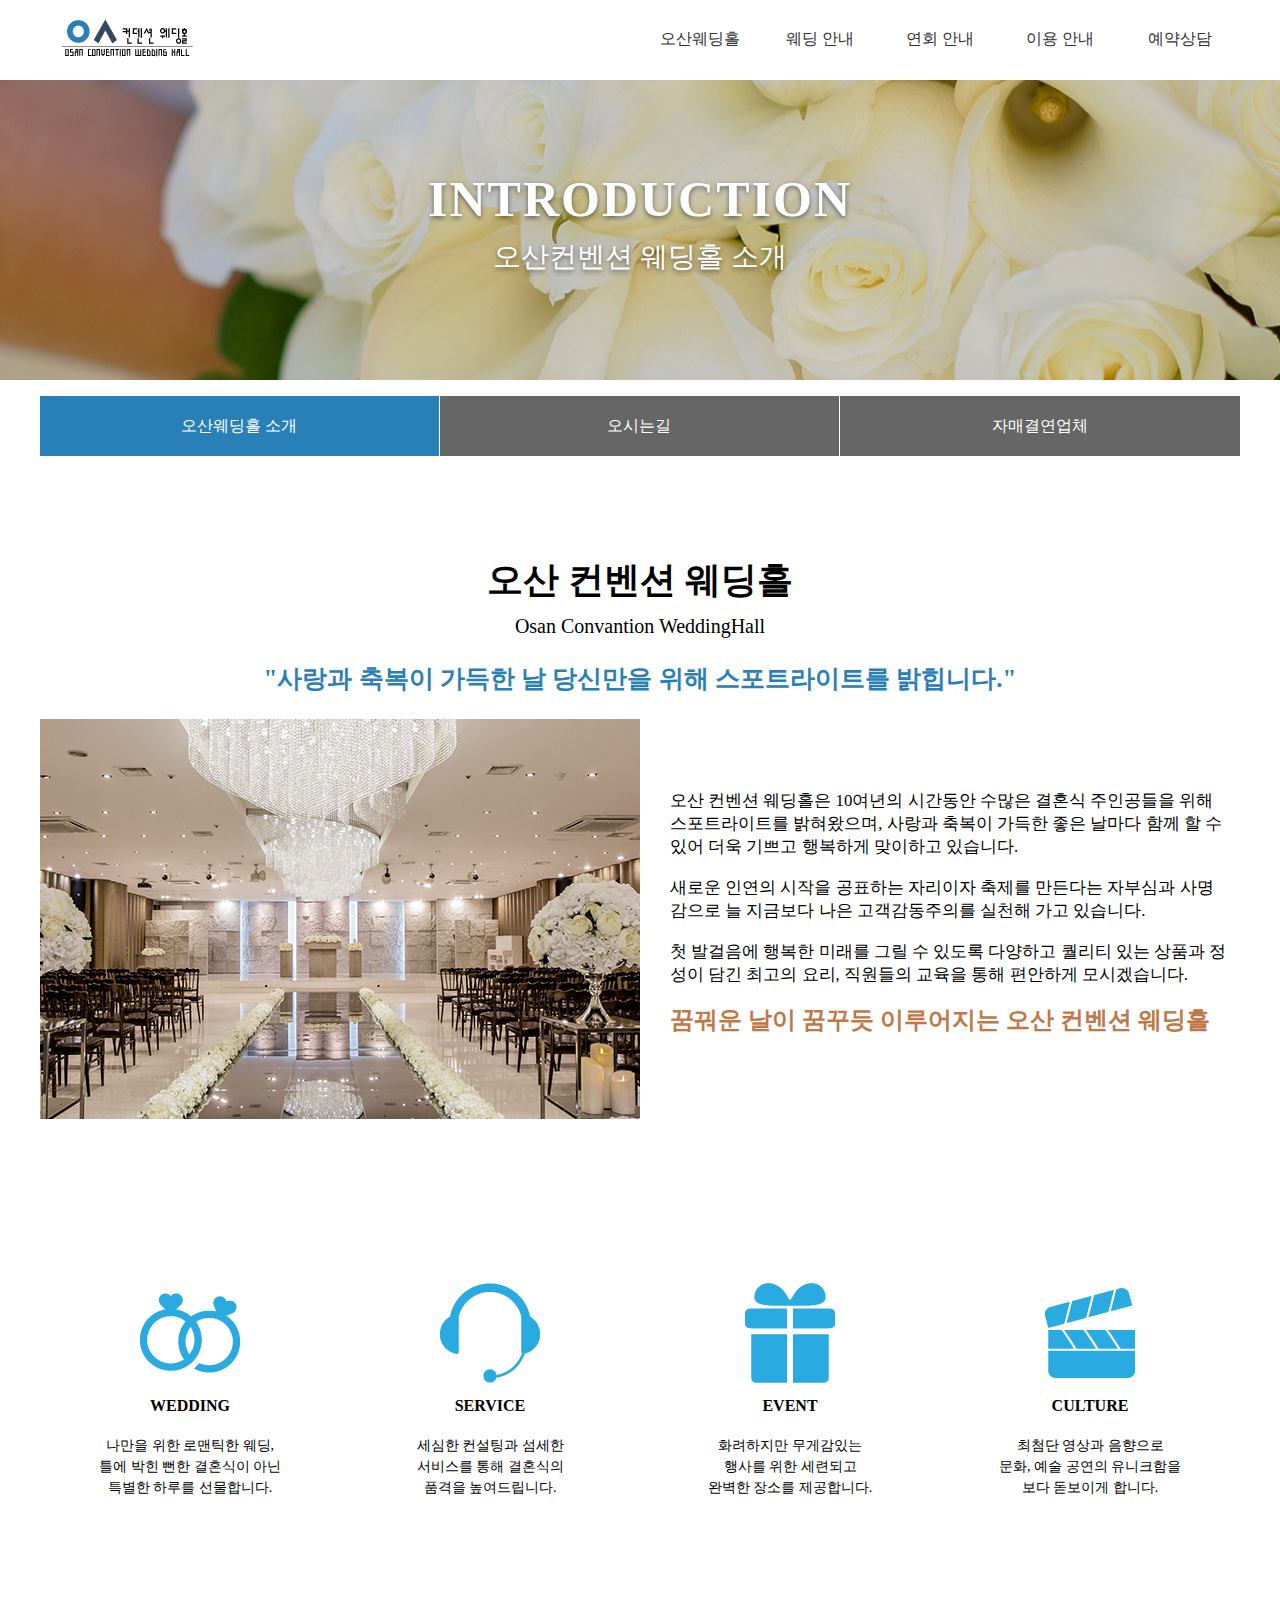
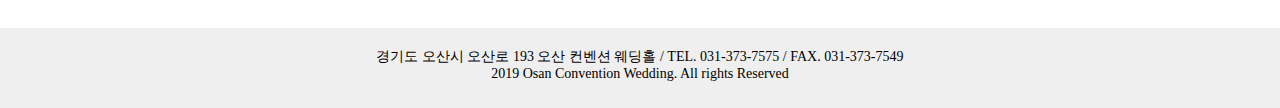
<file: about.html>
<!DOCTYPE html>
<html lang="en">

<head>
    <meta charset="UTF-8">
    <meta name="viewport" content="width=device-width, initial-scale=1.0">
    <meta http-equiv="X-UA-Compatible" content="ie=edge">
    <title>오산컨벤션웨딩홀</title>
    <script src="https://cdnjs.cloudflare.com/ajax/libs/jquery/3.4.1/jquery.min.js"></script>
    <link rel="stylesheet" href="css/about.css">
    <link rel="stylesheet" href="https://cdnjs.cloudflare.com/ajax/libs/font-awesome/5.9.0/css/all.min.css">
    <link rel="shortcut icon" href="images/favicion.png">
</head>

<body>
    <div class="wrap">
        <!-- header -->
        <header>
            <div class="container">
                <div class="logo">
                    <a href="index.html"><img src="images/logo1.png" alt="logo"></a>
                </div>
                <!-- main-menu -->
                <nav class="main-menu">
                    <ul class="depth1">
                        <li><a href="about.html">오산웨딩홀</a>
                            <ul class="depth2">
                                <li><a href="about.html">오산웨딩홀 소개</a></li>
                                <li><a href="location.html">오시는길</a></li>
                                <li><a href="#">자매결연 업체</a></li>
                            </ul>
                        </li>
                        <li><a href="weddinghall.html">웨딩 안내</a>
                            <ul class="depth2">
                                <li><a href="weddinghall.html">웨딩홀</a></li>
                                <li><a href="#">연회장</a></li>
                                <li><a href="#">신부대기실</a></li>
                                <li><a href="#">드레스실</a></li>
                                <li><a href="#">스튜디오</a></li>
                            </ul>
                        </li>
                        <li><a href="#">연회 안내</a>
                            <ul class="depth2">
                                <li><a href="#">연회,회갑,칠순</a></li>
                                <li><a href="#">출장 뷔페</a></li>
                            </ul>
                        </li>
                        <li><a href="#">이용 안내</a>
                            <ul class="depth2">
                                <li><a href="#">비용 안내</a></li>
                                <li><a href="#">기업 패키지</a></li>
                                <li><a href="#">웨딩 패키지</a></li>
                            </ul>
                        </li>
                        <li><a href="reservation.html">예약상담</a></li>
                    </ul>
                </nav>
                <!-- mobile-menu -->
                <div class="mobile-menu">
                    <div id="side-menu">
                        <div class="side-top">
                            <h1>Osan Convention Wedding</h1>
                            <div class="close-btn">
                                <a href="#mobile-menu-close" id="close-x">
                                    <span class="top-bar"></span>
                                    <span class="bottom-bar"></span>
                                </a>
                            </div>
                        </div>
                        <div class="side-menu-list">
                            <ul class="depth1">
                                <li id="m1">
                                    <a href="#m1">오산웨딩홀
                                        <i class="fas fa-caret-down"></i>
                                    </a>
                                    <ul class="depth2">
                                        <li><a href="about.html">오산웨딩홀 소개</a></li>
                                        <li><a href="location.html">오시는길</a></li>
                                        <li><a href="#">자매결연 업체</a></li>
                                    </ul>
                                </li>
                                <li id="m2">
                                    <a href="#m2">웨딩 안내
                                        <i class="fas fa-caret-down"></i>
                                    </a>
                                    <ul class="depth2 l2">
                                        <li><a href="weddinghall.html">웨딩홀</a></li>
                                        <li><a href="#">연회장</a></li>
                                        <li><a href="#">신부대기실</a></li>
                                        <li><a href="#">드레스실</a></li>
                                        <li><a href="#">스튜디오</a></li>
                                    </ul>
                                </li>
                                <li id="m3">
                                    <a href="#m3">연회 안내
                                        <i class="fas fa-caret-down"></i>
                                    </a>
                                    <ul class="depth2 l3">
                                        <li><a href="#">연회,회갑,칠순</a></li>
                                        <li><a href="#">출장 뷔페</a></li>
                                    </ul>
                                </li>
                                <li id="m4">
                                    <a href="#m4">이용 안내
                                        <i class="fas fa-caret-down"></i>
                                    </a>
                                    <ul class="depth2 l4">
                                        <li><a href="#">비용 안내</a></li>
                                        <li><a href="#">기업 패키지</a></li>
                                        <li><a href="s.html">웨딩 패키지</a></li>
                                    </ul>
                                </li>
                                <li><a href="reservation.html">
                                        예약상담
                                        <i class="fas fa-caret-down"></i>
                                    </a>
                                </li>
                            </ul>
                        </div>
                    </div>
                </div>
                <a id="btn-toggle">
                    <div id="hamburger">
                        <span class="top-bar"></span>
                        <span class="middle-bar"></span>
                        <span class="bottom-bar"></span>
                    </div>
                </a>
            </div> <!-- end container -->
        </header>

        <!--main visual-->
        <div class="box"></div>
        <section class="main_visual">
            <div class="main_title">
                <h1>INTRODUCTION</h1>
                <P>오산컨벤션 웨딩홀 소개</P>
            </div>
        </section>
        <section class="main_content">
            <div class="container">
                <div class="intro_btn">
                    <ul>
                        <li class="show"><a href="#">오산웨딩홀 소개</a></li>
                        <li><a href="location.html">오시는길</a></li>
                        <li><a href="#">자매결연업체</a></li>
                    </ul>
                </div>
                <div class="intro_title">
                    <h2>오산 컨벤션 웨딩홀</h2>
                    <p>Osan Convantion WeddingHall</p>
                    <h3>"사랑과 축복이 가득한 날 당신만을 위해 스포트라이트를 밝힙니다."</h3>
                </div>
            </div>
        </section>
        <section class="intro_visual">
            <div class="container">
                <div class="intro_img">
                    <img src="images/intro_img02.png" alt="">
                </div>
                <div class="intro_text">
                        <p>
                            오산 컨벤션 웨딩홀은 10여년의 시간동안 수많은 결혼식
                            주인공들을 위해 스포트라이트를 밝혀왔으며, 사랑과 축복이
                            가득한 좋은 날마다 함께 할 수 있어 더욱 기쁘고 행복하게
                            맞이하고 있습니다.</p>
                        <br>
                        <p>
                            새로운 인연의 시작을 공표하는 자리이자 축제를 만든다는
                            자부심과 사명감으로 늘 지금보다 나은 고객감동주의를
                            실천해 가고 있습니다.</p>
                        <br>
                        <p>
                            첫 발걸음에 행복한 미래를 그릴 수 있도록 다양하고
                            퀄리티 있는 상품과 정성이 담긴 최고의 요리, 직원들의
                            교육을 통해 편안하게 모시겠습니다.
                        </p>
                        <br>
                    <h4>꿈꿔운 날이 꿈꾸듯 이루어지는

                        오산 컨벤션 웨딩홀</h4>
                </div>
            </div>
        </section>
        <section class="about">
                <div class="container">
                    <div id="content">
                        <ul class="content-body">
                            <li class="content-wedding">
                                <img src="images/wedding.png" alt="wedding">
                                <p><strong>WEDDING</strong></p>
                                <p>나만을 위한 로맨틱한 웨딩,
                                    <br>틀에 박힌 뻔한 결혼식이 아닌
                                    <br> 특별한 하루를 선물합니다.
                                </p>
                            </li>
                            <li class="content-service">
                                <img src="images/service.png" alt="service">
                                <p><strong>SERVICE</strong></p>
                                <p>세심한 컨설팅과 섬세한
                                    <br>서비스를 통해 결혼식의
                                    <br>품격을 높여드립니다.
                                </p>
                            </li>
                            <li class="content-event">
                                <img src="images/event.png" alt="event">
                                <p><strong>EVENT</strong></p>
                                <p>화려하지만 무게감있는
                                    <br>행사를 위한 세련되고
                                    <br>완벽한 장소를 제공합니다.
                                </p>
                            </li>
                            <li class="content-culture">
                                <img src="images/culture.png" alt="culture">
                                <p><strong>CULTURE</strong></p>
                                <p>최첨단 영상과 음향으로
                                    <br>문화, 예술 공연의 유니크함을
                                    <br>보다 돋보이게 합니다.
                                </p>
                            </li>
                        </ul>
                    </div>
                </div> <!-- end container -->
            </section>
        <!--footer-->
        <footer>
            <div class="container">
                <div class="footer-text">
                    <p> 경기도 오산시 오산로 193 오산 컨벤션 웨딩홀 / TEL. 031-373-7575 / FAX. 031-373-7549 </p>
                    <P>2019 Osan Convention Wedding. All rights Reserved</P>
                </div>
            </div> <!-- end container -->
        </footer>
    </div>

    <script>
        $(function () {
            $('.intro_btn>ul>li').click(function () {
                $('.intro_btn>ul>li').removeClass('show')
                $(this).addClass('show')
            })
                        // 사이드 메뉴 버튼
                        $('#btn-toggle').on('click', function () {
                $('#side-menu').addClass('open');
            })
            $('#close-x').on('click', function () {
                $('#side-menu').removeClass('open');
            })

            // 사이드 메뉴 탭 버튼
            $('#btn-l').on('click', function () {
                // 기존 목록들 초기화
                $('#contant ul').removeClass('show');
                //현재 목록을 표시
                $('#notice').addClass('show');

                $('.tab-group > a').removeClass('show');
                $(this).addClass('show');
                return false;
            })
            $('#btn-r').on('click', function () {
                // 기존 목록들 초기화
                $('#contant ul').removeClass('show');
                //현재 목록을 표시
                $('#gallery').addClass('show');

                $('.tab-group > a').removeClass('show');
                $(this).addClass('show');
                return false;
            })
        })
    </script>
</body>

</html>
</file>
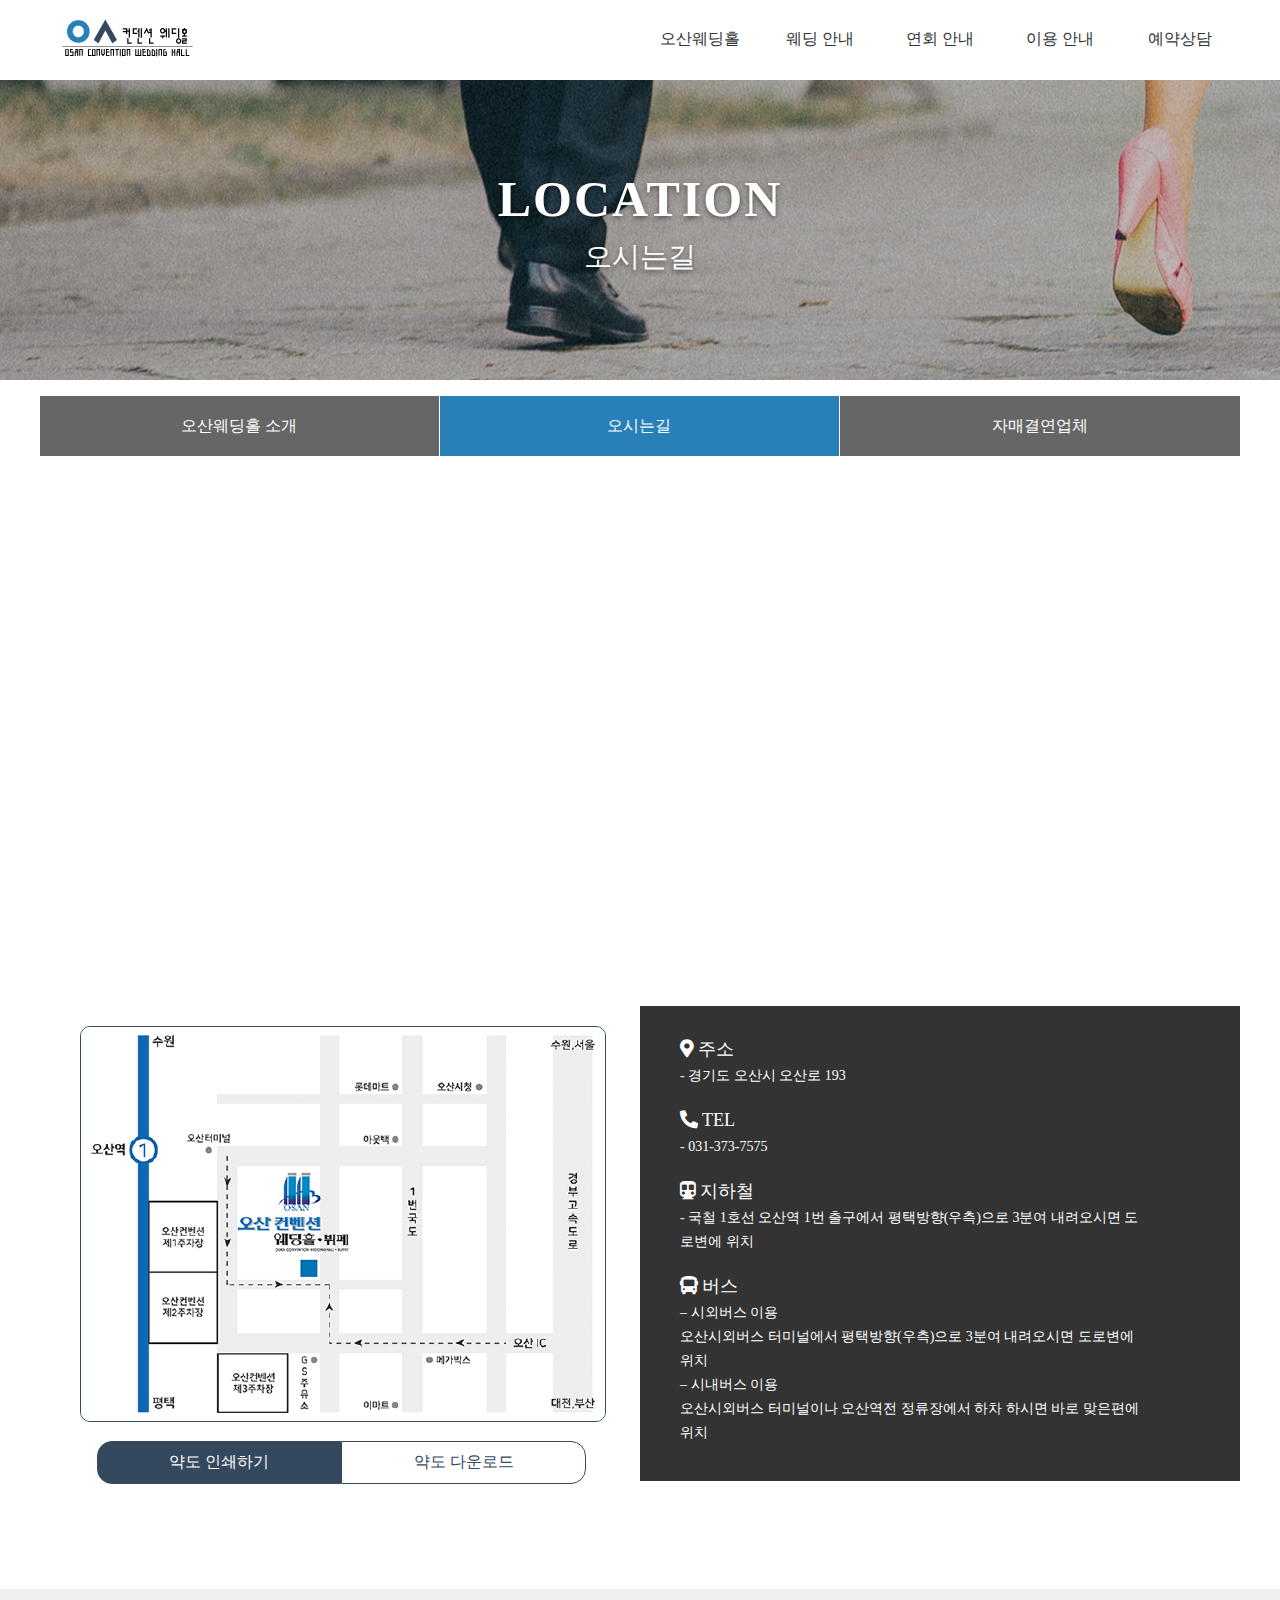
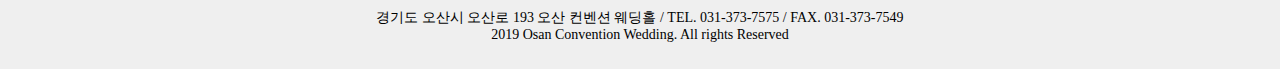
<file: location.html>
<!DOCTYPE html>
<html lang="en">
<head>
    <meta charset="UTF-8">
    <meta name="viewport" content="width=device-width, initial-scale=1.0">
    <meta http-equiv="X-UA-Compatible" content="ie=edge">
    <title>오산컨벤션웨딩홀</title>
    <script src="https://cdnjs.cloudflare.com/ajax/libs/jquery/3.4.1/jquery.min.js"></script>
    <link rel="stylesheet" href="css/location.css">
    <link rel="stylesheet" href="https://cdnjs.cloudflare.com/ajax/libs/font-awesome/5.9.0/css/all.min.css">
    <link rel="shortcut icon" href="images/favicion.png">
</head>
<body>
    <div class="wrap">
         <!-- header -->
         <header>
                <div class="container">
                    <div class="logo">
                        <a href="index.html"><img src="images/logo1.png" alt="logo"></a>
                    </div>
                    <!-- main-menu -->
                    <nav class="main-menu">
                        <ul class="depth1">
                            <li><a href="about.html">오산웨딩홀</a>
                                <ul class="depth2">
                                    <li><a href="about.html">오산웨딩홀 소개</a></li>
                                    <li><a href="location.html">오시는길</a></li>
                                    <li><a href="#">자매결연 업체</a></li>
                                </ul>
                            </li>
                            <li><a href="weddinghall.html">웨딩 안내</a>
                                <ul class="depth2">
                                    <li><a href="weddinghall.html">웨딩홀</a></li>
                                    <li><a href="#">연회장</a></li>
                                    <li><a href="#">신부대기실</a></li>
                                    <li><a href="#">드레스실</a></li>
                                    <li><a href="#">스튜디오</a></li>
                                </ul>
                            </li>
                            <li><a href="#">연회 안내</a>
                                <ul class="depth2">
                                    <li><a href="#">연회,회갑,칠순</a></li>
                                    <li><a href="#">출장 뷔페</a></li>
                                </ul>
                            </li>
                            <li><a href="#">이용 안내</a>
                                <ul class="depth2">
                                    <li><a href="#">비용 안내</a></li>
                                    <li><a href="#">기업 패키지</a></li>
                                    <li><a href="s.html">웨딩 패키지</a></li>
                                </ul>
                            </li>
                            <li><a href="reservation.html">예약상담</a></li>
                        </ul>
                    </nav>
                    <!-- mobile-menu -->
                <div class="mobile-menu">
                    <div id="side-menu">
                        <div class="side-top">
                            <h1>Osan Convention Wedding</h1>
                            <div class="close-btn">
                                <a href="#mobile-menu-close" id="close-x">
                                    <span class="top-bar"></span>
                                    <span class="bottom-bar"></span>
                                </a>
                            </div>
                        </div>
                        <div class="side-menu-list">
                            <ul class="depth1">
                                <li id="m1">
                                    <a href="#m1">오산웨딩홀
                                        <i class="fas fa-caret-down"></i>
                                    </a>
                                    <ul class="depth2">
                                        <li><a href="about.html">오산웨딩홀 소개</a></li>
                                        <li><a href="location.html">오시는길</a></li>
                                        <li><a href="#">자매결연 업체</a></li>
                                    </ul>
                                </li>
                                <li id="m2">
                                    <a href="#m2">웨딩 안내
                                        <i class="fas fa-caret-down"></i>
                                    </a>
                                    <ul class="depth2 l2">
                                        <li><a href="weddinghall.html">웨딩홀</a></li>
                                        <li><a href="#">연회장</a></li>
                                        <li><a href="#">신부대기실</a></li>
                                        <li><a href="#">드레스실</a></li>
                                        <li><a href="#">스튜디오</a></li>
                                    </ul>
                                </li>
                                <li id="m3">
                                    <a href="#m3">연회 안내
                                        <i class="fas fa-caret-down"></i>
                                    </a>
                                    <ul class="depth2 l3">
                                        <li><a href="#">연회,회갑,칠순</a></li>
                                        <li><a href="#">출장 뷔페</a></li>
                                    </ul>
                                </li>
                                <li id="m4">
                                    <a href="#m4">이용 안내
                                        <i class="fas fa-caret-down"></i>
                                    </a>
                                    <ul class="depth2 l4">
                                        <li><a href="#">비용 안내</a></li>
                                        <li><a href="#">기업 패키지</a></li>
                                        <li><a href="s.html">웨딩 패키지</a></li>
                                    </ul>
                                </li>
                                <li><a href="reservation.html">
                                        예약상담
                                        <i class="fas fa-caret-down"></i>
                                    </a>
                                </li>
                            </ul>
                        </div>
                    </div>
                </div>
                <a id="btn-toggle">
                    <div id="hamburger">
                        <span class="top-bar"></span>
                        <span class="middle-bar"></span>
                        <span class="bottom-bar"></span>
                    </div>
                </a>
                </div>
            </header>

        <!--main_section-->
        <!--main visual-->
        <div class="box"></div>
    <section class="main_visual">
        <div class="main_title">
            <h1>LOCATION</h1>
            <P>오시는길</P>
        </div>
    </section>
    <section class="main_content">
        <div class="container">
        <div class="intro_btn">
            <ul>
                <li><a href="about.html">오산웨딩홀 소개</a></li>
                <li class="show"><a href="location.html">오시는길</a></li>
                <li><a href="#">자매결연업체</a></li>
            </ul>
        </div>
        <div class="map">
                <iframe src="https://www.google.com/maps/embed?pb=!1m18!1m12!1m3!1d3180.4032244602777!2d127.0653649382219!3d37.14311059185552!2m3!1f0!2f0!3f0!3m2!1i1024!2i768!4f13.1!3m3!1m2!1s0x357b4710be38baad%3A0x85686d433590134b!2z7Jik7IKw7Luo67Kk7IWY7Juo65Sp7ZmA67eU7Y6Y!5e0!3m2!1sko!2skr!4v1564371655246!5m2!1sko!2skr" width="100%" height="100%" frameborder="0" style="border:0" allowfullscreen></iframe>
        </div>
        <div class="print">
            <img src="images/map_down.png" alt="">
            <div class="print-btn">
                <a class="map_link" href="">약도 인쇄하기</a>
                <a class="map_down" href="">약도 다운로드</a>
            </div>
        </div>
        
        <div class="traffic">
            <div class="traffic_content">
                <p><i class="fas fa-map-marker-alt"></i>
                    <span>주소</span> <br>
                    <span class="text">- 경기도 오산시 오산로 193</span>
                </p>
                <p><i class="fas fa-phone-alt"></i>
                    <span>TEL</span> <br>
                    <span class="text">- 031-373-7575</span>
                </p>
                <p><i class="fas fa-subway"></i>
                    <span>지하철</span><br>
                    <span class="text">- 국철 1호선 오산역 1번 출구에서 평택방향(우측)으로
                        3분여 내려오시면 도로변에 위치</span>
                </p>
                <p><i class="fas fa-bus"></i>
                    <span>버스</span><br>
                    <span class="text">– 시외버스 이용<br>
                        오산시외버스 터미널에서 평택방향(우측)으로 3분여
                        내려오시면 도로변에 위치<br>
                        – 시내버스 이용<br>
                        오산시외버스 터미널이나 오산역전 정류장에서 하차 하시면
                        바로 맞은편에 위치<br>
                    </span>
                </p>
            </div>
        </div>  
        
        </div>
    </section>
    <!--footer-->
    <footer>
            <div class="container">
                <div class="footer-text">
                    <p> 경기도 오산시 오산로 193 오산 컨벤션 웨딩홀 / TEL. 031-373-7575 / FAX. 031-373-7549 </p>
                    <P>2019 Osan Convention Wedding. All rights Reserved</P>
                </div>
            </div> <!-- end container -->
        </footer>
    </div>
    <script>
        $(function(){
            $('.intro_btn>ul>li').click(function(){
                $('.intro_btn>ul>li').removeClass('show')
                $(this).addClass('show')
            })
            // 사이드 메뉴 버튼
            $('#btn-toggle').on('click', function () {
                $('#side-menu').addClass('open');
            })
            $('#close-x').on('click', function () {
                $('#side-menu').removeClass('open');
            })

            // 사이드 메뉴 탭 버튼
            $('#btn-l').on('click', function () {
                // 기존 목록들 초기화
                $('#contant ul').removeClass('show');
                //현재 목록을 표시
                $('#notice').addClass('show');

                $('.tab-group > a').removeClass('show');
                $(this).addClass('show');
                return false;
            })
            $('#btn-r').on('click', function () {
                // 기존 목록들 초기화
                $('#contant ul').removeClass('show');
                //현재 목록을 표시
                $('#gallery').addClass('show');

                $('.tab-group > a').removeClass('show');
                $(this).addClass('show');
                return false;
            })

            $('.map_link').on('click',function(){
                return false;
            })
            $('.map_down').on('click',function(){
                return false;
            })
        })
    </script>
</body>
</html>
</file>
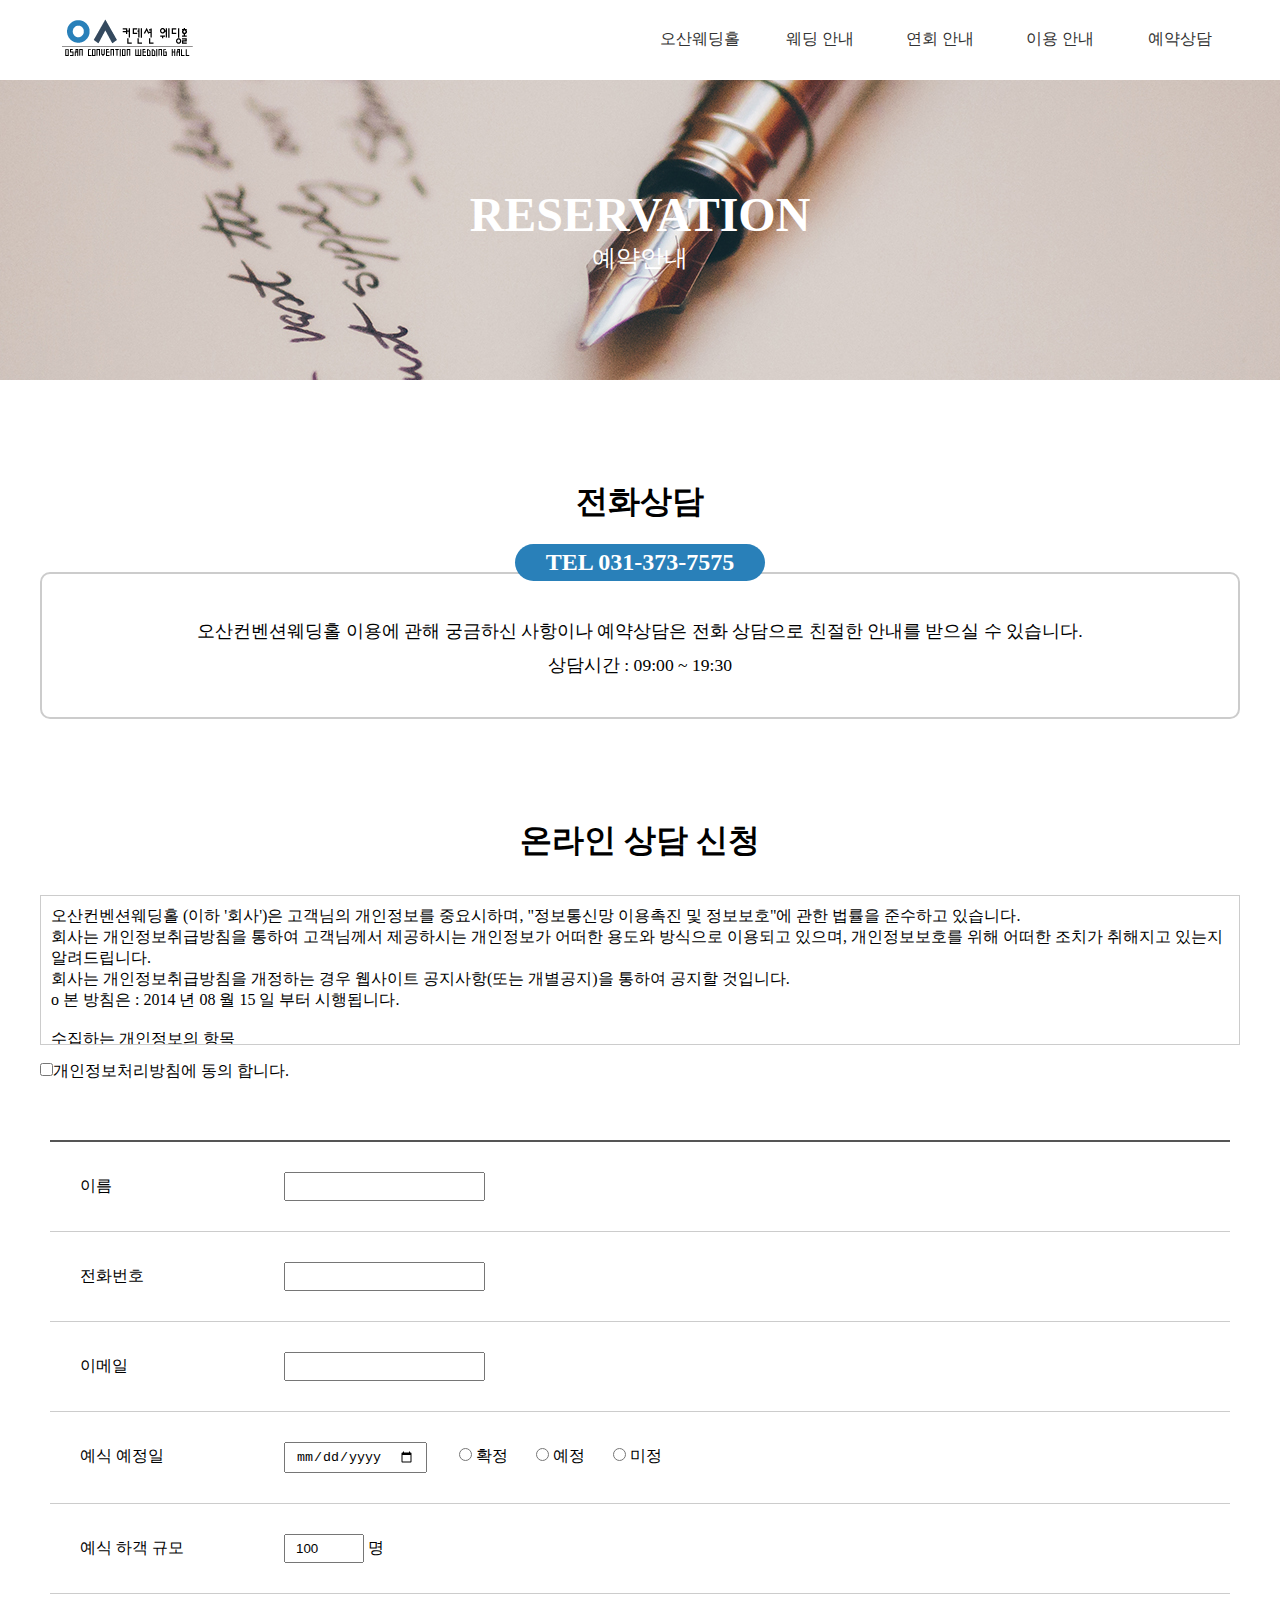
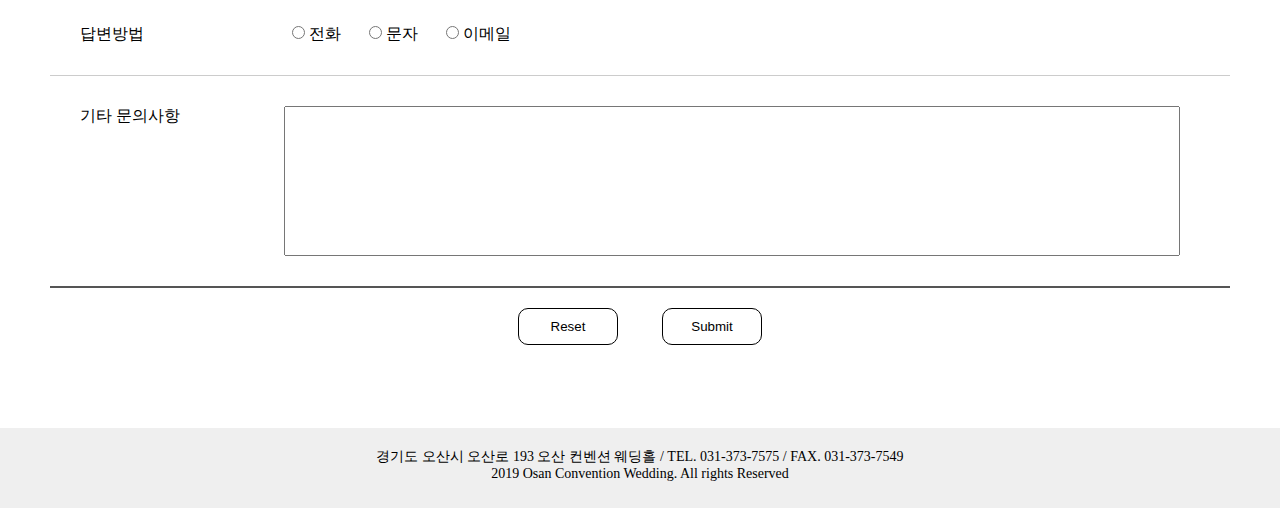
<file: reservation.html>
<!DOCTYPE html>
<html lang="en">

<head>
    <meta charset="UTF-8">
    <meta name="viewport" content="width=device-width, initial-scale=1.0">
    <meta http-equiv="X-UA-Compatible" content="ie=edge">
    <title>오산컨벤션웨딩홀</title>
    <link rel="stylesheet" href="css/reservation.css">
    <link rel="stylesheet" href="https://cdnjs.cloudflare.com/ajax/libs/font-awesome/5.9.0/css/all.min.css">
    <script src="https://cdnjs.cloudflare.com/ajax/libs/jquery/3.4.1/jquery.min.js"></script>
    <link rel="shortcut icon" href="images/favicion.png">
</head>

<body>
    <div class="wrap">
        <!-- header -->
        <header>
            <div class="container">
                <div class="logo">
                    <a href="index.html"><img src="images/logo1.png" alt="logo"></a>
                </div>
                <!-- main-menu -->
                <nav class="main-menu">
                    <ul class="depth1">
                        <li><a href="about.html">오산웨딩홀</a>
                            <ul class="depth2">
                                <li><a href="about.html">오산웨딩홀 소개</a></li>
                                <li><a href="location.html">오시는길</a></li>
                                <li><a href="#">자매결연 업체</a></li>
                            </ul>
                        </li>
                        <li><a href="weddinghall.html">웨딩 안내</a>
                            <ul class="depth2">
                                <li><a href="weddinghall.html">웨딩홀</a></li>
                                <li><a href="#">연회장</a></li>
                                <li><a href="#">신부대기실</a></li>
                                <li><a href="#">드레스실</a></li>
                                <li><a href="#">스튜디오</a></li>
                            </ul>
                        </li>
                        <li><a href="#">연회 안내</a>
                            <ul class="depth2">
                                <li><a href="#">연회,회갑,칠순</a></li>
                                <li><a href="#">출장 뷔페</a></li>
                            </ul>
                        </li>
                        <li><a href="#">이용 안내</a>
                            <ul class="depth2">
                                <li><a href="#">비용 안내</a></li>
                                <li><a href="#">기업 패키지</a></li>
                                <li><a href="#">웨딩 패키지</a></li>
                            </ul>
                        </li>
                        <li><a href="reservation.html">예약상담</a></li>
                    </ul>
                </nav>
                <!-- mobile-menu -->
                <div class="mobile-menu">
                    <div id="side-menu">
                        <div class="side-top">
                            <h1>Osan Convention Wedding</h1>
                            <div class="close-btn">
                                <a href="#mobile-menu-close" id="close-x">
                                    <span class="top-bar"></span>
                                    <span class="bottom-bar"></span>
                                </a>
                            </div>
                        </div>
                        <div class="side-menu-list">
                            <ul class="depth1">
                                <li id="m1">
                                    <a href="#m1">오산웨딩홀
                                        <i class="fas fa-caret-down"></i>
                                    </a>
                                    <ul class="depth2">
                                        <li><a href="about.html">오산웨딩홀 소개</a></li>
                                        <li><a href="location.html">오시는길</a></li>
                                        <li><a href="#">자매결연 업체</a></li>
                                    </ul>
                                </li>
                                <li id="m2">
                                    <a href="#m2">웨딩 안내
                                        <i class="fas fa-caret-down"></i>
                                    </a>
                                    <ul class="depth2 l2">
                                        <li><a href="weddinghall.html">웨딩홀</a></li>
                                        <li><a href="#">연회장</a></li>
                                        <li><a href="#">신부대기실</a></li>
                                        <li><a href="#">드레스실</a></li>
                                        <li><a href="#">스튜디오</a></li>
                                    </ul>
                                </li>
                                <li id="m3">
                                    <a href="#m3">연회 안내
                                        <i class="fas fa-caret-down"></i>
                                    </a>
                                    <ul class="depth2 l3">
                                        <li><a href="#">연회,회갑,칠순</a></li>
                                        <li><a href="#">출장 뷔페</a></li>
                                    </ul>
                                </li>
                                <li id="m4">
                                    <a href="#m4">이용 안내
                                        <i class="fas fa-caret-down"></i>
                                    </a>
                                    <ul class="depth2 l4">
                                        <li><a href="#">비용 안내</a></li>
                                        <li><a href="#">기업 패키지</a></li>
                                        <li><a href="s.html">웨딩 패키지</a></li>
                                    </ul>
                                </li>
                                <li><a href="reservation.html">
                                        예약상담
                                        <i class="fas fa-caret-down"></i>
                                    </a>
                                </li>
                            </ul>
                        </div>
                    </div>
                </div>
                <a id="btn-toggle">
                    <div id="hamburger">
                        <span class="top-bar"></span>
                        <span class="middle-bar"></span>
                        <span class="bottom-bar"></span>
                    </div>
                </a>
            </div> <!-- end container -->
        </header>
        <!--main visual-->
        <div class="box"></div>
        <section class="main_visual">
            <div class="main_title">
                <h1>RESERVATION</h1>
                <P>예약안내</P>
            </div>
        </section>

        <!--예약폼-->
        <div class="container">
            <section class="tel">
                <h1>전화상담</h1>
                <h2>TEL 031-373-7575</h2>
                <div class="text">
                    <P>
                        오산컨벤션웨딩홀 이용에 관해 궁금하신 사항이나 예약상담은 전화 상담으로 친절한 안내를 받으실 수 있습니다.
                    </P>
                    <p>상담시간 : 09:00 ~ 19:30</p>
                </div>
            </section>
            <section class="online">
                <h1>온라인 상담 신청</h1>
                <div class="online_text">
                    <p>
                        오산컨벤션웨딩홀 (이하 '회사')은 고객님의 개인정보를 중요시하며,
                        "정보통신망 이용촉진 및 정보보호"에 관한 법률을 준수하고 있습니다.<br>
                        회사는 개인정보취급방침을 통하여 고객님께서 제공하시는 개인정보가 어떠한 용도와 방식으로 이용되고 있으며,
                        개인정보보호를 위해 어떠한 조치가 취해지고 있는지 알려드립니다.<br>
                        회사는 개인정보취급방침을 개정하는 경우 웹사이트 공지사항(또는 개별공지)을 통하여 공지할 것입니다.

                    </p>
                    <p>ο 본 방침은 : 2014 년 08 월 15 일 부터 시행됩니다.</p><br>
                    <p>
                        수집하는 개인정보의 항목<br>
                        - 필수항목
                        성명, 연락처, 이메일주소<br>
                        - 선택항목
                        예식희망일자, 예상하객수, 상담방법, 문의내용<br>
                        - 개인정보 수집방법<br>
                        홈페이지(예약상담)<br>
                        개인정보의 수집 및 이용목적<br>
                        - 질문에 대한 답변 제공<br>
                        서비스 제공에 관한 정보제공자의 질문에 대한 답변 및 서비스 제공에 따른 콘텐츠 제공<br>
                        개인정보의 보유 및 이용기간<br>
                        상법, 전자상거래 등에서의 소비자보호에 관한 법률 등 관계법령의 규정에 의하여 보존할 필요가 있는 경우 회사는 <br>
                        관계법령에서 정한 일정한 기간 동안 회원정보를 보관합니다. 이 경우 회사는 보관하는 정보를 그 보관의 목적으로만<br>
                        이용하며 보존기간은 아래와 같습니다.<br><br>
                        1) 보존 항목<br>
                        - 이름 , 서비스항목, 촬영희망일자, 이메일주소, 전화번호<br>
                        2) 보존 근거<br>
                        - 계약 또는 청약철회 등에 관한 기록<br>
                        3) 계약 또는 청약철회 등에 관한 기록 : 5년 (전자상거래등에서의 소비자보호에 관한 법률)<br>
                        4) 대금결제 및 재화 등의 공급에 관한 기록 : 5년 (전자상거래등에서의 소비자보호에 관한 법률)<br>
                        5) 소비자의 불만 또는 분쟁처리에 관한 기록 : 3년 (전자상거래등에서의 소비자보호에 관한 법률)<br>
                    </p>
                </div>
                <label class="agree"> <input type="checkbox">개인정보처리방침에 동의 합니다.</label>

            </section>
            <section class="main_content">
                <form>
                    <ul>
                        <li>
                            <label for="name" class="title">이름</label>
                            <input type="text" id="name" required>
                        </li>
                        <li>
                            <label for="tel" class="title">전화번호</label>
                            <input type="text" id="tel" required>
                        </li>
                        <li>
                            <label for="e-mail" class="title">이메일</label>
                            <input type="email" id="e-mail">
                        </li>
                        <li>
                            <label for="day" class="title day">예식 예정일</label>
                            <input type="date" id="day" min="2019-08-01" required>
                            <label for="confirm" class="radio"> <input type="radio" name="reservation" id="confirm">
                                확정</label>
                            <label for="expected" class="radio"> <input type="radio" name="reservation" id="expected">
                                예정</label>
                            <label for="undefined" class="radio"> <input type="radio" name="reservation" id="undefined">
                                미정</label>
                        </li>
                        <li>
                            <label for="scale" class="title">예식 하객 규모</label>
                            <input type="number" id="scale" value="100" step="50" min="100" max="300" required> 명
                        </li>
                        <li>
                            <label class="title">답변방법</label>
                            <label for="phon" class="radio"><input type="radio" name="response" id="phon"> 전화 </label>
                            <label for="message" class="radio"><input type="radio" name="response" id="message">
                                문자</label>
                            <label for="email" class="radio"><input type="radio" name="response" id="email"> 이메일</label>
                        </li>
                        <li>
                            <label for="question" class="title q-title">기타 문의사항</label>
                            <input type="text" id="question" class="question" minlength="100" maxlength="500">
                        </li>
                    </ul>
                    <div class="button">
                        <input type="reset">
                        <input class="sub" type="submit">
                    </div>
                </form>
            </section>
        </div>
        <!--footer-->
        <footer>
            <div class="container">
                <div class="footer-text">
                    <p> 경기도 오산시 오산로 193 오산 컨벤션 웨딩홀 / TEL. 031-373-7575 / FAX. 031-373-7549 </p>
                    <P>2019 Osan Convention Wedding. All rights Reserved</P>
                </div>
            </div> <!-- end container -->
        </footer>

    </div>

    <script>
        $(function(){

        
        //    $('.button>.sub').click(function(){
        //        alert('감사합니다.최대한 빠른 시간에 답변 드리겠습니다. ');
        //    })
        // 사이드 메뉴 버튼
        $('#btn-toggle').on('click', function () {
            $('#side-menu').addClass('open');
        })
        $('#close-x').on('click', function () {
            $('#side-menu').removeClass('open');
        })

        // 사이드 메뉴 탭 버튼
        $('#btn-l').on('click', function () {
            // 기존 목록들 초기화
            $('#contant ul').removeClass('show');
            //현재 목록을 표시
            $('#notice').addClass('show');

            $('.tab-group > a').removeClass('show');
            $(this).addClass('show');
            return false;
        })
        $('#btn-r').on('click', function () {
            // 기존 목록들 초기화
            $('#contant ul').removeClass('show');
            //현재 목록을 표시
            $('#gallery').addClass('show');

            $('.tab-group > a').removeClass('show');
            $(this).addClass('show');
            return false;
        })
    })

    </script>
</body>

</html>
</file>
<file: css/about.css>
* {
    padding: 0;
    margin: 0;
    box-sizing: border-box;
}

li {
    list-style-type: none;
}

a {
    text-decoration: none;
    color: #333;
}

body {
    overflow-x: hidden;
}

.wrap {
    min-width: 786px;

}

.container {
    max-width: 1200px;
    min-width: 786px;
    position: relative;
    margin: 0 auto;
}

/* header */
header {
    position: fixed;
    width: 100%;
    height: 80px;
    background: #fff;
    z-index: 99;
    /* background: #efefef; */
    /* border: 1px solid red; */
}

header .logo {
    position: absolute;
    top: 8px;
    left: 1%;
}

/* main-menu */
header nav {
    position: absolute;
    top: 19px;
    right: 0;
    display: block;
}

header nav .depth1 > li {
    float: left;
    width: 120px;
    text-align: center;
    position: relative;
}

header nav .depth2 li {
    background: #fff;
}

/* 1단계 메뉴 hover */
header nav .depth1 > li:hover > a {
    font-weight: bold;
    color: #2980b9;
}
header nav .depth1 > li:hover > a:after {
    content: '';
    position: absolute;
    width: 90px;
    border-bottom: 2px solid #2980b9;
    background: #2980b9;
    left: 50%;
    top: 40px;
    transform: translateX(-50%);

}

/* 1단계 hover시 2단계 메뉴 표시 */
header nav .depth1 > li:hover .depth2 {
    opacity: 1;
    height: auto;
    transition: 0.4s;
}

header nav .depth1 > li a {
    display: block;
    padding: 10px 10px;
}

/* 2단계 메뉴(기본 비표시) */
header nav .depth2 {
    margin-top: 20px;
    height: 0;
    opacity: 0;
    overflow: hidden;
}

header nav .depth2 a {
    font-size: 0.8em;
}

/* hover */
header nav .depth2 > li:hover > a {
    background: #2980b9;
    color: #fff;
}

/* 모바일 버튼 */
#btn-toggle {
    display: none;
    padding: 10px;
    position: absolute;
    top: 15px;
    right: 5%;
    background: transparent;
    border: 0;
    font-size: 25px;
}

/* 모바일 메뉴 */
.mobile-menu {
    position: absolute;
    padding: 10px 20px;
}

#side-menu {
    width: 70%;
    max-width: 400px;
    height: 100%;
    position: fixed;
    top: 0;
    right: -70%;
    z-index: 999;
    background: #fff;
    text-align: left;
    overflow-y: auto;
    transition: 0.5s;
}

.side-top {
    position: relative;
    height: 80px;
    padding: 10px 20px;
    text-align: left;
    background: #34495e;
}

.side-top h1 {
    font-size: 18px;
    font-weight: 400;
    position: absolute;
    top: 12px;
    color: #fff;
    line-height: 60px;
    white-space: nowrap;
    overflow: hidden;
    text-overflow: ellipsis;
    letter-spacing: 1.5px;
    margin-top: -5px;
}



/* main-section part */
.main_visual{
    width: 100%;
    height: 300px; 
    background-image: url("../images/sub_main.jpeg");
    background-repeat: no-repeat;
    background-position: center center;
    position: relative;
}
.box {
    height: 80px;
}
.main_title{
    position: absolute;
    left: 50%;
    top: 30%;
    text-align: center;
    transform: translatex(-50%);
    color: white;
    text-shadow: 0px 2px 5px rgba(0, 0, 0, 0.5);
}
.main_title > h1{
    letter-spacing: 2px;
    font-size: 50px;
}
.main_title > p {
    font-size: 28px;
    margin-top: 10px;
}
.intro_btn ul{overflow: hidden;}
.intro_btn ul li{
    float: left;
    width: 33.3333%;
    height: 60px;
    text-align: center;
    background: #666666;
    border-right: 1px solid white;
    margin-top: 1rem;
}
.intro_btn ul li.show{
    background: #2980b9;
}
.intro_btn ul li:last-child{
    border-right: none;
}
.intro_btn ul li:hover{
    background: #2980b9;
}
.intro_btn ul li a{
    color: white; 
    width: 100%;
    display: block;
    padding: 20px;
}
.intro_title{
    margin-top: 100px;
    text-align: center;
}
.intro_title h2 {
    font-size: 36px;
}
.intro_title p {
    font-size: 20px;
    margin-top: 10px;
}
.intro_title>h3{
    font-size: 25px;
    margin-top:1.5rem;
    color:#2980b9;
    margin-bottom: 1.5rem;
}

/* intro_visual */
.intro_visual{
    width: 100%;
     overflow: hidden;}
.intro_img{
    width: 50%;
    float: left;
}
.intro_img img {
    width: 100%;
}
.intro_text{
    width: 49%;
    float: left;
    height: 384px;
    margin-right:none;
    text-align: left;
    margin-top: 70px;
}
.intro_text p {
    margin-left: 30px;
    font-size: 1.05em;
}
.intro_text span {
    margin-bottom: 10px;
}
.intro_text>h4{
    font-size: 1.5rem;
    color:#c17846; 
    margin-left: 30px;
}

/* content-about */
.about #content {
    height: 250px;
    margin-bottom: 100px;
    margin-top: 100px;
}

.about #content > .content-title {
    position: absolute;
    text-align: center;
    left: 50%;
    transform: translateX(-50%);
}

.about #content > .content-body {
    position: absolute;
    width: 100%;
    height: 100px;
    top: 0;
    left: 50%;
    transform: translateX(-50%);
}

.content-wedding p:last-child,
.content-service p:last-child,
.content-event p:last-child,
.content-culture p:last-child {
    font-size: 14px;
    line-height: 1.5;
}

.content-body > .content-wedding {
    width: 25%;
    text-align: center;
    float: left;
}

.content-body > .content-service {
    width: 25%;
    text-align: center;
    float: left;
}

.content-body > .content-event {
    width: 25%;
    text-align: center;
    float: left;
}

.content-body > .content-culture {
    width: 25%;
    text-align: center;
    float: left;
}

.content-wedding p:last-child {
    margin-top: 20px;
}

.content-service p:last-child {
    margin-top: 20px;
}

.content-event p:last-child {
    margin-top: 20px;
}

.content-culture p:last-child {
    margin-top: 20px;
}

/* footer */
footer{
    clear: both;
    position: relative;
    width: 100%; 
    height: 80px;
    background: #efefef;
    top: 5px;
}
.footer-text {
    width: 100%;
    position: absolute;
    left: 50%;
    transform: translateX(-50%);
    top: 20px;
    text-align: center;
}
.footer-text p {
    font-size: 14px;
}

@media (max-width: 1210px) {
    .intro_title h3 {
        font-size: 1.3em;
    }
    .intro_img {
        width: 90%;
        float: none;
        margin-left: 40px;
    }
    .intro_text {
        margin-left: 40px;
        height: auto;
        text-align: center;
        width: 87%;
        float: none;
        margin-top: 20px;
    }
    .intro_text p {
        margin-left: 0;
        font-size: 1.1em;
        line-height: 25px;
    }
}

/* 768px 기준  */
@media (max-width: 768px) {
    .wrap {
        min-width: 768px;
        overflow-x: hidden;
    }

    .container {
        max-width: 768px;
        min-width: 768px;
        transition: 0.5s;
    }

    /* side-menu */
    header nav {
        display: none;
    }

    #side-menu.open {
        right: 0;
        transition: 0.5s;
    }

    .side-menu-list > .depth1 > li > a {
        padding: 10px 20px;
        position: relative;
        font-size: 18px;
        overflow: hidden;
        border-bottom: 1px solid #ddd;
        display: block;
        white-space: nowrap;
        text-overflow: ellipsis;
        color: #333;
        background: #fff;

    }
    .side-menu-list > .depth1 > li > a > i {
        float: right;
        font-size: 25px;
        margin-right: 
        5px;
    }

    .side-menu-list .depth2 {
        overflow: hidden;
        transition: max-height 0.3s;
        max-height: 0;

    }
    .depth1 li:target .depth2 {
        max-height: 20em;
    }

    .side-menu-list .depth2 a {
        display: block;
        padding: 10px 20px;
        font-size: 14px;
        color: #2980b9;

    }

    /* 버튼 */
    #btn-toggle {
        display: block;
    }

    #hamburger {
        position: relative;
        right: -30px;
        cursor: pointer;
    }

    #hamburger span {
        display: block;
        width: 24px;
        height: 3px;
        margin: 5px 0;
        background: #000;
    }

    .close-btn {
        position: absolute;
        right: 20px;
        top: 27px;
        margin: 0;
    }

    #close-x {
        width: 30px;
        display: block;
        height: 30px;
    }

    #close-x span {
        width: 30px;
        height: 2px;
        position: relative;
        display: block;
        left: 3px;
        background: #fff;
    }

    #close-x .top-bar {
        transform: rotate(45deg);
        top: 14px;
    }

    #close-x .bottom-bar {
        transform: rotate(-45deg);
        top: 12px;
    }



    /* about */
    .about #content {
        height: 500px;
        margin-top: 100px;
        margin-bottom: 100px;
    }

    .content-body > .content-wedding,
    .content-body > .content-service,
    .content-body > .content-event,
    .content-body > .content-culture {
        width: 50%;
    }

    .content-wedding p:last-child,
    .content-service p:last-child,
    .content-event p:last-child,
    .content-culture p:last-child {
        font-size: 16px;
    }

    .content-body > .content-event {
        clear: both;
    }

    .content-body > .content-wedding,
    .content-body > .content-service {
        margin-bottom: 20px;
    }
}
</file>
<file: css/location.css>
* {
    padding: 0;
    margin: 0;
    box-sizing: border-box;
}

li {
    list-style-type: none;
}

a {
    text-decoration: none;
    color: #333;
}

body {
    overflow-x: hidden;
}

.wrap {
    min-width: 786px;

}

.container {
    max-width: 1200px;
    min-width: 786px;
    position: relative;
    margin: 0 auto;
}

/* header */
header {
    position: fixed;
    width: 100%;
    height: 80px;
    background: #fff;
    z-index: 99;
    /* background: #efefef; */
    /* border: 1px solid red; */
}

header .logo {
    position: absolute;
    top: 8px;
    left: 1%;
}

/* main-menu */
header nav {
    position: absolute;
    top: 19px;
    right: 0;
    display: block;
}

header nav .depth1 > li {
    float: left;
    width: 120px;
    text-align: center;
    position: relative;
}

header nav .depth2 li {
    background: #fff;
}

/* 1단계 메뉴 hover */
header nav .depth1 > li:hover > a {
    font-weight: bold;
    color: #2980b9;
}
header nav .depth1 > li:hover > a:after {
    content: '';
    position: absolute;
    width: 90px;
    border-bottom: 2px solid #2980b9;
    background: #2980b9;
    left: 50%;
    top: 40px;
    transform: translateX(-50%);

}

/* 1단계 hover시 2단계 메뉴 표시 */
header nav .depth1 > li:hover .depth2 {
    opacity: 1;
    height: auto;
    transition: 0.4s;
}

header nav .depth1 > li a {
    display: block;
    padding: 10px 10px;
}

/* 2단계 메뉴(기본 비표시) */
header nav .depth2 {
    margin-top: 20px;
    height: 0;
    opacity: 0;
    overflow: hidden;
}

header nav .depth2 a {
    font-size: 0.8em;
}

/* hover */
header nav .depth2 > li:hover > a {
    background: #2980b9;
    color: #fff;
}

/* 모바일 버튼 */
#btn-toggle {
    display: none;
    padding: 10px;
    position: absolute;
    top: 15px;
    right: 5%;
    background: transparent;
    border: 0;
    font-size: 25px;
}

/* 모바일 메뉴 */
.mobile-menu {
    position: absolute;
    padding: 10px 20px;
}

#side-menu {
    width: 70%;
    max-width: 400px;
    height: 100%;
    position: fixed;
    top: 0;
    right: -70%;
    z-index: 999;
    background: #fff;
    text-align: left;
    overflow-y: auto;
    transition: 0.5s;
}

.side-top {
    position: relative;
    height: 80px;
    padding: 10px 20px;
    text-align: left;
    background: #34495e;
}

.side-top h1 {
    font-size: 18px;
    font-weight: 400;
    position: absolute;
    top: 12px;
    color: #fff;
    line-height: 60px;
    white-space: nowrap;
    overflow: hidden;
    text-overflow: ellipsis;
    letter-spacing: 1.5px;
    margin-top: -5px;
}

.box {
    width: 100%;
    height: 80px;
}

/* main-section part */
.main_visual{
    width: 100%;
    height: 300px; 
    background-image: url("../images/Location_page_image.jpg");
    background-repeat: no-repeat;
    background-position: center center;
    position: relative;
}
.box {
    height: 80px;
}
.main_title{
    position: absolute;
    left: 50%;
    top: 30%;
    text-align: center;
    transform: translatex(-50%);
    color: white;
    text-shadow: 0px 2px 5px rgba(0, 0, 0, 0.5);
}
.main_title > h1{
    letter-spacing: 2px;
    font-size: 50px;
}
.main_title > p {
    font-size: 28px;
    margin-top: 10px;
}
.main_content{
    overflow: hidden;}
.intro_btn ul{overflow: hidden;}
.intro_btn ul li{
    float: left;
    width: 33.3333%;
    height: 60px;
    text-align: center;
    background: #666666;
    border-right: 1px solid white;
    margin-top: 1rem;
}
.intro_btn ul li.show{
    background: #2980b9;
}
.intro_btn ul li:last-child{
    border-right: none;
}
.intro_btn ul li:hover{
    background: #2980b9;
}
.intro_btn ul li a{
    color: white; 
    width: 100%;
    display: block;
    padding: 20px;
}

.map{
    margin-top: 50px;
    height: 500px;
}

/* 인쇄 및 다운로드 */
.print{float: left;width: 50%;}
.print > .print-btn {
    margin-left: 57px;
}
.print > .print-btn >a{
    display: block; 
    width: 45%;
    float: left;
    text-align: center;
    border: 1px solid #34495e;
    padding: 10px;
    margin-top: 15px;
}
.print img {
    margin-top: 20px;
    margin-left: 40px;
    border: 1px solid #34495e;
    border-radius: 10px;
}
.map_link{
    background: #34495e;
    border-top-left-radius:15px;
    border-bottom-left-radius: 15px;
    color: white;
}
.map_down{border-top-right-radius: 15px;border-bottom-right-radius: 15px;color:#34495e;}


/* 오시는길 교통 지도 */
.traffic_guide{
    width: 100%;
    height: 633px;
    margin-bottom: 100px;
    overflow: hidden;
}
.traffic_title{
    margin-top: 50px;
    margin-bottom: 30px;
    text-align: center;
}
.traffic_title h2{
    font-size: 36px;
}
.traffic_title p{
    font-size: 18px;
    margin-bottom: 5px;
}
.traffic{
    position: relative;
    float: left;
    width: 50%;
    height: 475px;
    background: #333;
    padding: 20px 30px;
}
.traffic_content{
    text-align: left;
    line-height: 1.5;
    padding: 10px;
    color: white;
    width: 90%;
}
.traffic_content p {
    margin-bottom: 20px;
}
.traffic_content p span {
    font-size: 18px;
}            
.traffic_content p .text {
    font-size: 14px;
}
.traffic_content p i {
    font-size: 18px;
}
.add_img{width: 20px;height: 20px;padding-right: 5px;}
.tel_img{width: 20px;height: 20px;padding-right: 5px;}
.sub-img{width: 20px;height: 20px;padding-right: 5px;}
.bus_img{width: 20px;height: 20px;padding-right: 5px;}



/* footer */
footer{
    margin-top: 100px;
    position: relative;
    width: 100%; 
    height: 80px;
    background: #efefef;
    top: 5px;
}
.footer-text {
    width: 100%;
    position: absolute;
    left: 50%;
    transform: translateX(-50%);
    top: 20px;
    text-align: center;
}
.footer-text p {
    font-size: 14px;
}

/* 768px 기준  */
@media (max-width: 768px) { 
    .wrap {
        min-width: 768px;
        overflow-x: hidden;
    }

    .container {
        max-width: 768px;
        min-width: 768px;
        transition: 0.5s;
    }

    /* side-menu */
    header nav {
        display: none;
    }

    #side-menu.open {
        right: 0;
        transition: 0.5s;
    }

    .side-menu-list > .depth1 > li > a {
        padding: 10px 20px;
        position: relative;
        font-size: 18px;
        overflow: hidden;
        border-bottom: 1px solid #ddd;
        display: block;
        white-space: nowrap;
        text-overflow: ellipsis;
        color: #333;
        background: #fff;

    }
    .side-menu-list > .depth1 > li > a > i {
        float: right;
        font-size: 25px;
        margin-right: 
        5px;
    }

    .side-menu-list .depth2 {
        overflow: hidden;
        transition: max-height 0.3s;
        max-height: 0;

    }
    .depth1 li:target .depth2 {
        max-height: 20em;
    }

    .side-menu-list .depth2 a {
        display: block;
        padding: 10px 20px;
        font-size: 14px;
        color: #2980b9;

    }

    /* 버튼 */
    #btn-toggle {
        display: block;
    }

    #hamburger {
        position: relative;
        right: -30px;
        cursor: pointer;
    }

    #hamburger span {
        display: block;
        width: 24px;
        height: 3px;
        margin: 5px 0;
        background: #000;
    }

    .close-btn {
        position: absolute;
        right: 20px;
        top: 27px;
        margin: 0;
    }

    #close-x {
        width: 30px;
        display: block;
        height: 30px;
    }

    #close-x span {
        width: 30px;
        height: 2px;
        position: relative;
        display: block;
        left: 3px;
        background: #fff;
    }

    #close-x .top-bar {
        transform: rotate(45deg);
        top: 14px;
    }

    #close-x .bottom-bar {
        transform: rotate(-45deg);
        top: 12px;
    }

    /* visual */
    .visual-bottom .button {
        right: 10px;
    }

    .print {
        float: none;
        width: 100%;
        height: auto;
    }
    .print h2 {
        text-align: center;
        display: none;
    }
    .print img {
        width: 100%;
        margin: 0;
    }
    .print .print-btn{
        margin-left: 12px;
    }
    .print > .print-btn >a {
        display: block;
        width: 49%;
        margin-bottom: 0px;
    }
    .traffic {
        
        margin-top: 75px;
    }
    .traffic_guide {
        height: 100%;
    }
    .map, .traffic {
        float: none;
    }
    .map {
        width: 100%;
        height: 300px;
        margin-top: 50px;
    }
    .traffic {
        width: 100%;
        height: 400px;
        padding: 10px 30px
    }
    .traffic_content {
        width: 100%;
        font-size: 1.5em;
    }
    .traffic_content p {
        margin-bottom: 10px;
    }
    .traffic_content p:first-child,
    .traffic_content p:nth-child(2) {
        width: 50%;
        float: left;
    }
}
</file>
<file: css/reservation.css>
* {
    padding: 0;
    margin: 0;
    box-sizing: border-box;
}

li {
    list-style-type: none;
}

a {
    text-decoration: none;
    color: #333;
}

body {
    overflow-x: hidden;
}

.container {
    max-width: 1200px;
    min-width: 786px;
    position: relative;
    margin: 0 auto;
}

/* header */
header {
    position: fixed;
    width: 100%;
    height: 80px;
    background: #fff;
    z-index: 99;
    /* background: #efefef; */
    /* border: 1px solid red; */
}

header .logo {
    position: absolute;
    top: 8px;
    left: 1%;
}

/* main-menu */
header nav {
    position: absolute;
    top: 19px;
    right: 0;
    display: block;
}

header nav .depth1 > li {
    float: left;
    width: 120px;
    text-align: center;
    position: relative;
}

header nav .depth2 li {
    background: #fff;
}

/* 1단계 메뉴 hover */
header nav .depth1 > li:hover > a {
    font-weight: bold;
    color: #2980b9;
}
header nav .depth1 > li:hover > a:after {
    content: '';
    position: absolute;
    width: 90px;
    border-bottom: 2px solid #2980b9;
    background: #2980b9;
    left: 50%;
    top: 40px;
    transform: translateX(-50%);

}

/* 1단계 hover시 2단계 메뉴 표시 */
header nav .depth1 > li:hover .depth2 {
    opacity: 1;
    height: auto;
    transition: 0.4s;
}

header nav .depth1 > li a {
    display: block;
    padding: 10px 10px;
}

/* 2단계 메뉴(기본 비표시) */
header nav .depth2 {
    margin-top: 20px;
    height: 0;
    opacity: 0;
    overflow: hidden;
}

header nav .depth2 a {
    font-size: 0.8em;
}

/* hover */
header nav .depth2 > li:hover > a {
    background: #2980b9;
    color: #fff;
}

/* 모바일 버튼 */
#btn-toggle {
    display: none;
    padding: 10px;
    position: absolute;
    top: 15px;
    right: 5%;
    background: transparent;
    border: 0;
    font-size: 25px;
}

/* 모바일 메뉴 */
.mobile-menu {
    position: absolute;
    padding: 10px 20px;
}

#side-menu {
    width: 70%;
    max-width: 400px;
    height: 100%;
    position: fixed;
    top: 0;
    right: -70%;
    z-index: 999;
    background: #fff;
    text-align: left;
    overflow-y: auto;
    transition: 0.5s;
}

.side-top {
    position: relative;
    height: 80px;
    padding: 10px 20px;
    text-align: left;
    background: #34495e;
}

.side-top h1 {
    font-size: 18px;
    font-weight: 400;
    position: absolute;
    top: 12px;
    color: #fff;
    line-height: 60px;
    white-space: nowrap;
    overflow: hidden;
    text-overflow: ellipsis;
    letter-spacing: 1.5px;
    margin-top: -5px;
}

.box {
    width: 100%;
    height: 80px;
}

/* main-section part */
.main_visual{
    width: 100%;
    height: 300px; 
    background-image: url("../images/img_reservation.jpg");
    background-repeat: no-repeat;
    background-position: bottom center; 
    position: relative;
}
.box {
    height: 80px;
}
.main_title{position: absolute;left: 50%;top: 50%;text-align: center;
    transform: translate(-50%, -50%);color: white;
}
.main_title>h1{font-size: 3rem;}
.main_title>p{font-size: 1.5rem}

/* 폼영역 */
.container{max-width: 1200px;min-width: 768px;margin: 0% auto;}/*유동형*/
.tel{text-align: center;position: relative;}
.tel >h1{margin-top: 100px;}
.tel >h2{
    background: #2980b9;
    width: 250px;
    border-radius: 20px;
    color: white;
    margin-top: 1rem;
    z-index: 50;
    position: absolute;
    padding: 5px;
    left: 50%;
    top:20%; 
    transform: translatex(-50%);
}
.text {
    width: 100%;
    padding: 40px 20px;
    padding-top: 45px;
    border: 2px solid #ccc;
    margin-top: 3rem;
    margin-bottom: 100px;
    font-size: 1.1em;
    border-radius: 10px;
}
.text p:first-child {
    width: 100%;
    margin: 0 auto;
    margin-bottom: 10px;
}

.online>h1{text-align: center;margin-bottom: 2rem;}
.online_text{height: 150px;border: 1px solid #ccc;padding: 10px;overflow: scroll;margin-bottom: 1rem;}
.agree{width:300px;}

.main_content{padding: 10px;margin-top: 3rem; margin-bottom: 3rem;}
.main_content ul li{padding: 30px;border-bottom: 1px solid #ccc;}
.main_content ul li:first-child{border-top: 2px solid #555;}
.main_content ul li:last-child{border-bottom: 2px solid #555;}
form ul li input {
    padding: 5px 10px;
}
.title{display:inline-block; width: 200px;}
.radio {
    margin-left: 0.5em;
    margin-right: 1em;
}
.button{
    text-align: center;
}
.button >input{
    padding: 10px;
    margin: 20px;
    width: 100px;
    background: transparent;
    border: 1px solid #000;   
    border-radius: 10px;
}
.q-title {
    vertical-align: top;
}
.question {
    width: 80%;
    height: 150px;
}
#day {
    margin-right: 20px;
}




/* footer */
footer{
    position: relative;
    width: 100%; 
    height: 80px;
    background: #efefef;
    top: 5px;
}
.footer-text {
    width: 100%;
    position: absolute;
    left: 50%;
    transform: translateX(-50%);
    top: 20px;
    text-align: center;
}
.footer-text p {
    font-size: 14px;
}

/* 768px 기준  */
@media (max-width: 768px) {
    .wrap {
        min-width: 768px;
        overflow-x: hidden;
    }

    .container {
        max-width: 768px;
        min-width: 768px;
        transition: 0.5s;
    }

    /* side-menu */
    header nav {
        display: none;
    }

    #side-menu.open {
        right: 0;
        transition: 0.5s;
    }

    .side-menu-list > .depth1 > li > a {
        padding: 10px 20px;
        position: relative;
        font-size: 18px;
        overflow: hidden;
        border-bottom: 1px solid #ddd;
        display: block;
        white-space: nowrap;
        text-overflow: ellipsis;
        color: #333;
        background: #fff;

    }
    .side-menu-list > .depth1 > li > a > i {
        float: right;
        font-size: 25px;
        margin-right: 
        5px;
    }

    .side-menu-list .depth2 {
        overflow: hidden;
        transition: max-height 0.3s;
        max-height: 0;

    }
    .depth1 li:target .depth2 {
        max-height: 20em;
    }

    .side-menu-list .depth2 a {
        display: block;
        padding: 10px 20px;
        font-size: 14px;
        color: #2980b9;

    }

    /* 버튼 */
    #btn-toggle {
        display: block;
    }

    #hamburger {
        position: relative;
        right: -30px;
        cursor: pointer;
    }

    #hamburger span {
        display: block;
        width: 24px;
        height: 3px;
        margin: 5px 0;
        background: #000;
    }

    .close-btn {
        position: absolute;
        right: 20px;
        top: 27px;
        margin: 0;
    }

    #close-x {
        width: 30px;
        display: block;
        height: 30px;
    }

    #close-x span {
        width: 30px;
        height: 2px;
        position: relative;
        display: block;
        left: 3px;
        background: #fff;
    }

    #close-x .top-bar {
        transform: rotate(45deg);
        top: 14px;
    }

    #close-x .bottom-bar {
        transform: rotate(-45deg);
        top: 12px;
    }

    .text p:first-child {
        width: 70%;
    }
    .agree{margin-left: 10px;}

    .question {
        width: 70%;
    }
    .text {
        width: 90%;
        margin: 0 auto;
        padding: 40px 20px;
    padding-top: 45px;
    border: 2px solid #ccc;
    margin-top: 3.5rem;
    margin-bottom: 100px;
    font-size: 1.1em;
    border-radius: 10px;
    }
}
</file>
